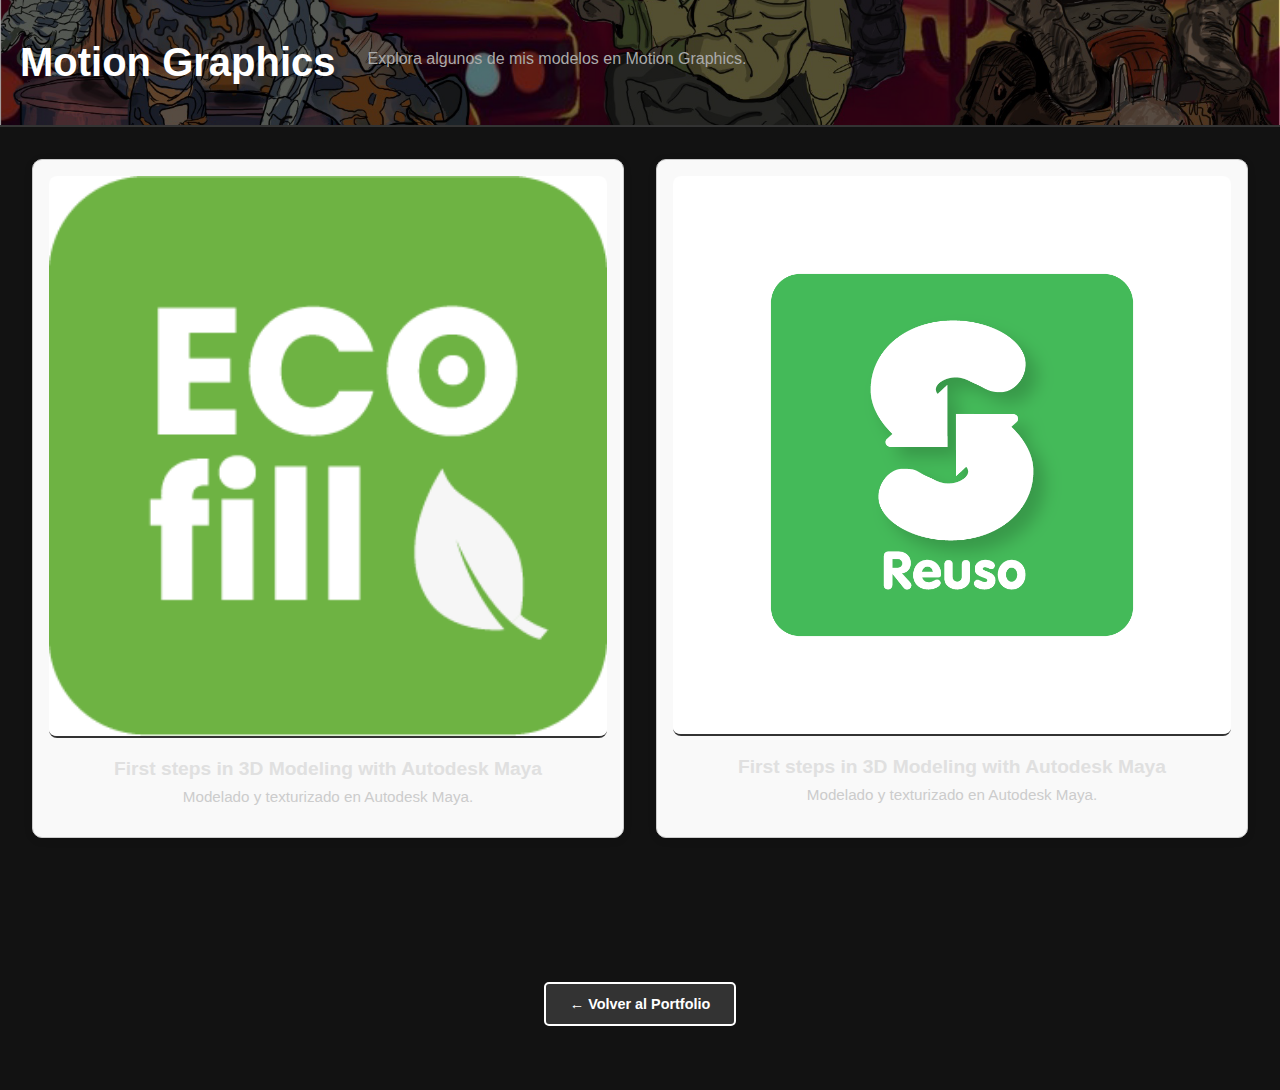
<file: 3d-modeling copy.html>
<!DOCTYPE html>
<html lang="es">
<head>
    <meta charset="UTF-8">
    <meta name="viewport" content="width=device-width, initial-scale=1.0">
    <title>Motion Graphics - David Bastida</title>
    <link rel="stylesheet" href="style.css">
    <link rel="stylesheet" href="style-3d.css">
</head>
<body>

<header class="encabezado">
    <h1 class="titulo-pagina">Motion Graphics</h1>
    <p>Explora algunos de mis modelos en Motion Graphics.</p>
</section>
</header>

<section class="portfolio">
    
    <div class="proyecto">
  <a href="proyecto1.html">
    <img src="img/ecofill.png" alt="Proyecto 3D 1">
    <h3>First steps in 3D Modeling with Autodesk Maya</h3>
    <p>Modelado y texturizado en Autodesk Maya.</p>
  </a>

</div>
        <div class="proyecto">
  <a href="proyecto2.html">
    <img src="img/REUSO.png" alt="Proyecto 3D 1">
    <h3>First steps in 3D Modeling with Autodesk Maya</h3>
    <p>Modelado y texturizado en Autodesk Maya.</p>
  </a>
 </div>
    
</section>

<footer>
    <a href="index.html" class="boton">← Volver al Portfolio</a>
</footer>

</body>
</html>
</file>
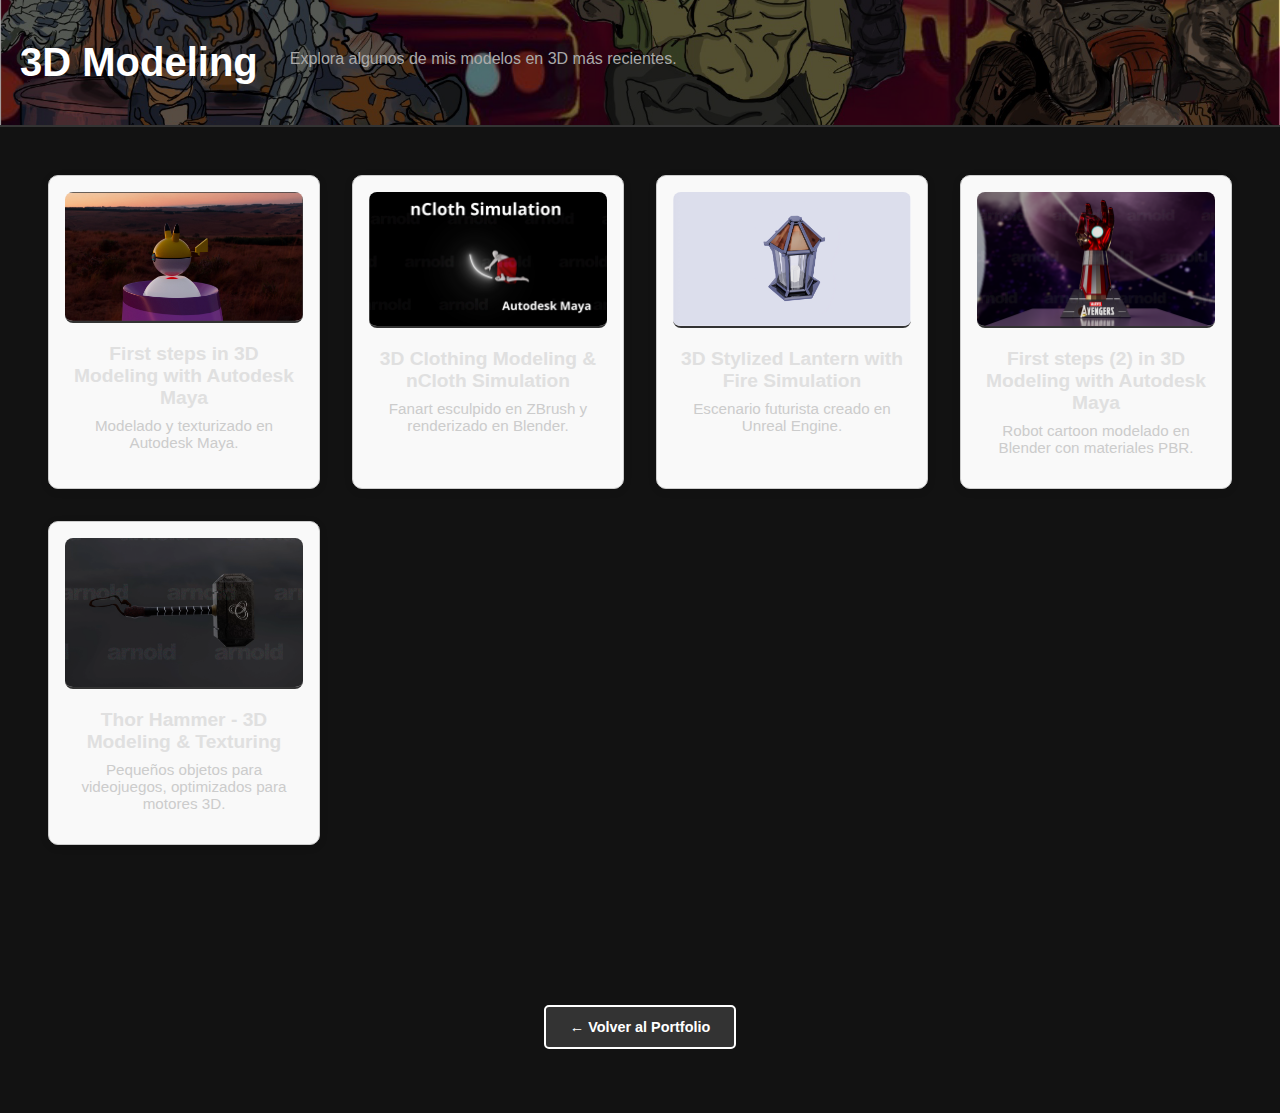
<file: 3d-modeling.html>
<!DOCTYPE html>
<html lang="es">
<head>
    <meta charset="UTF-8">
    <meta name="viewport" content="width=device-width, initial-scale=1.0">
    <title>3D Modeling - David Bastida</title>
    <link rel="stylesheet" href="style.css">
    <link rel="stylesheet" href="style-3d.css">
</head>
<body>

<header class="encabezado">
    <h1 class="titulo-pagina">3D Modeling</h1>
    <p>Explora algunos de mis modelos en 3D más recientes.</p>
</section>
</header>

<section class="portfolio">
    
    <div class="catalogo-3d">
        <div class="proyecto">
            <img src="img/pokemon.jpg" alt="Proyecto 3D 1">
            <h3>First steps in 3D Modeling with Autodesk Maya</h3>
            <p>Modelado y texturizado en Autodesk Maya.</p>
        </div>
        <div class="proyecto">
            <img src="img/nCloth Simulation Autodesk Maya.png" alt="Proyecto 3D 2">
            <h3>3D Clothing Modeling & nCloth Simulation</h3>
            <p>Fanart esculpido en ZBrush y renderizado en Blender.</p>
        </div>
        <div class="proyecto">
            <img src="img/lamp.png" alt="Proyecto 3D 3">
            <h3>3D Stylized Lantern with Fire Simulation</h3>
            <p>Escenario futurista creado en Unreal Engine.</p>
        </div>
        <div class="proyecto">
            <img src="img/IRON_MAN.png" alt="Proyecto 3D 4">
            <h3>First steps (2) in 3D Modeling with Autodesk Maya</h3>
            <p>Robot cartoon modelado en Blender con materiales PBR.</p>
        </div>
        <div class="proyecto">
            <img src="img/martillo.png" alt="Proyecto 3D 5">
            <h3>Thor Hammer - 3D Modeling & Texturing</h3>
            <p>Pequeños objetos para videojuegos, optimizados para motores 3D.</p>
        </div>
    </div>
    
</section>

<footer>
    <a href="index.html" class="boton">← Volver al Portfolio</a>
</footer>

</body>
</html>
</file>
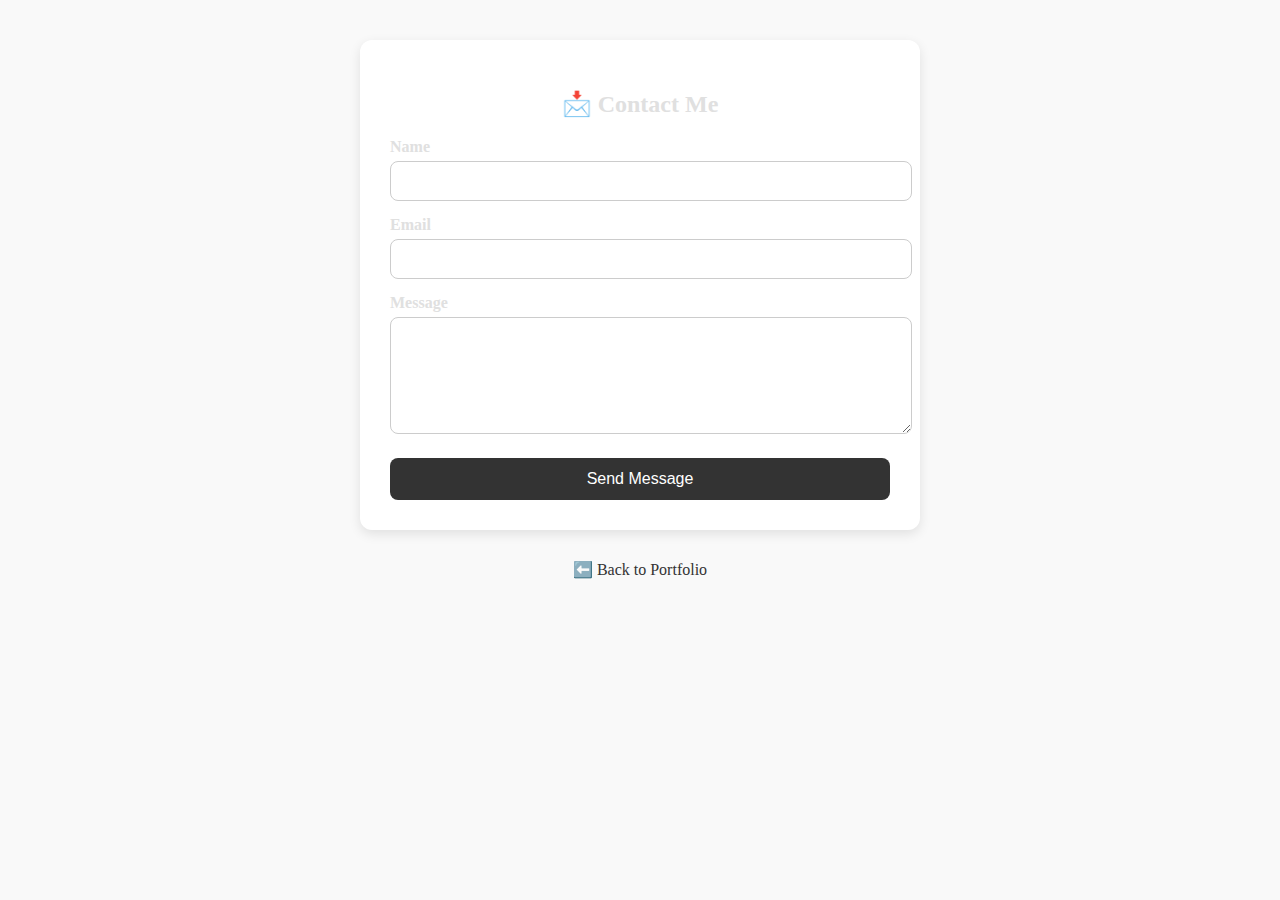
<file: contact.html>
<!DOCTYPE html>
<html lang="en">
<head>
  <meta charset="UTF-8" />
  <meta name="viewport" content="width=device-width, initial-scale=1.0"/>
  <title>Contact Me - David Bastida</title>
  <link rel="stylesheet" href="style.css" />
  <style>
    body {
      font-family: 'Georgia', serif;
      background-color: #f9f9f9;
      padding: 40px;
    }

    .form-contacto {
      max-width: 500px;
      margin: 0 auto;
      background: white;
      padding: 30px;
      border-radius: 12px;
      box-shadow: 0 4px 12px rgba(0,0,0,0.1);
    }

    .form-contacto h2 {
      text-align: center;
      margin-bottom: 20px;
    }

    .form-contacto label {
      display: block;
      margin-top: 15px;
      font-weight: bold;
    }

    .form-contacto input,
    .form-contacto textarea {
      width: 100%;
      padding: 10px;
      margin-top: 5px;
      border-radius: 8px;
      border: 1px solid #ccc;
      font-size: 1rem;
    }

    .form-contacto button {
      margin-top: 20px;
      width: 100%;
      background-color: #333;
      color: white;
      padding: 12px;
      border: none;
      border-radius: 8px;
      font-size: 1rem;
      cursor: pointer;
      transition: background-color 0.3s ease;
    }

    .form-contacto button:hover {
      background-color: #000;
    }

    .back-link {
      text-align: center;
      margin-top: 30px;
    }

    .back-link a {
      color: #333;
      text-decoration: none;
    }
  </style>
</head>
<body>

<form action="https://formspree.io/f/xwpqkgov" method="POST" class="form-contacto">
  <h2>📩 Contact Me</h2>

  <!-- Redirección a página de gracias -->
  <input type="hidden" name="_redirect" value="https://formspree.io/thanks?language=en">

  <label for="name">Name</label>
  <input type="text" id="name" name="name" required />

  <label for="email">Email</label>
  <input type="email" id="email" name="email" required />

  <label for="message">Message</label>
  <textarea id="message" name="message" rows="5" required></textarea>

  <button type="submit">Send Message</button>
</form>

  <div class="back-link">
    <a href="index.html">⬅️ Back to Portfolio</a>
  </div>

</body>
</html>
</file>
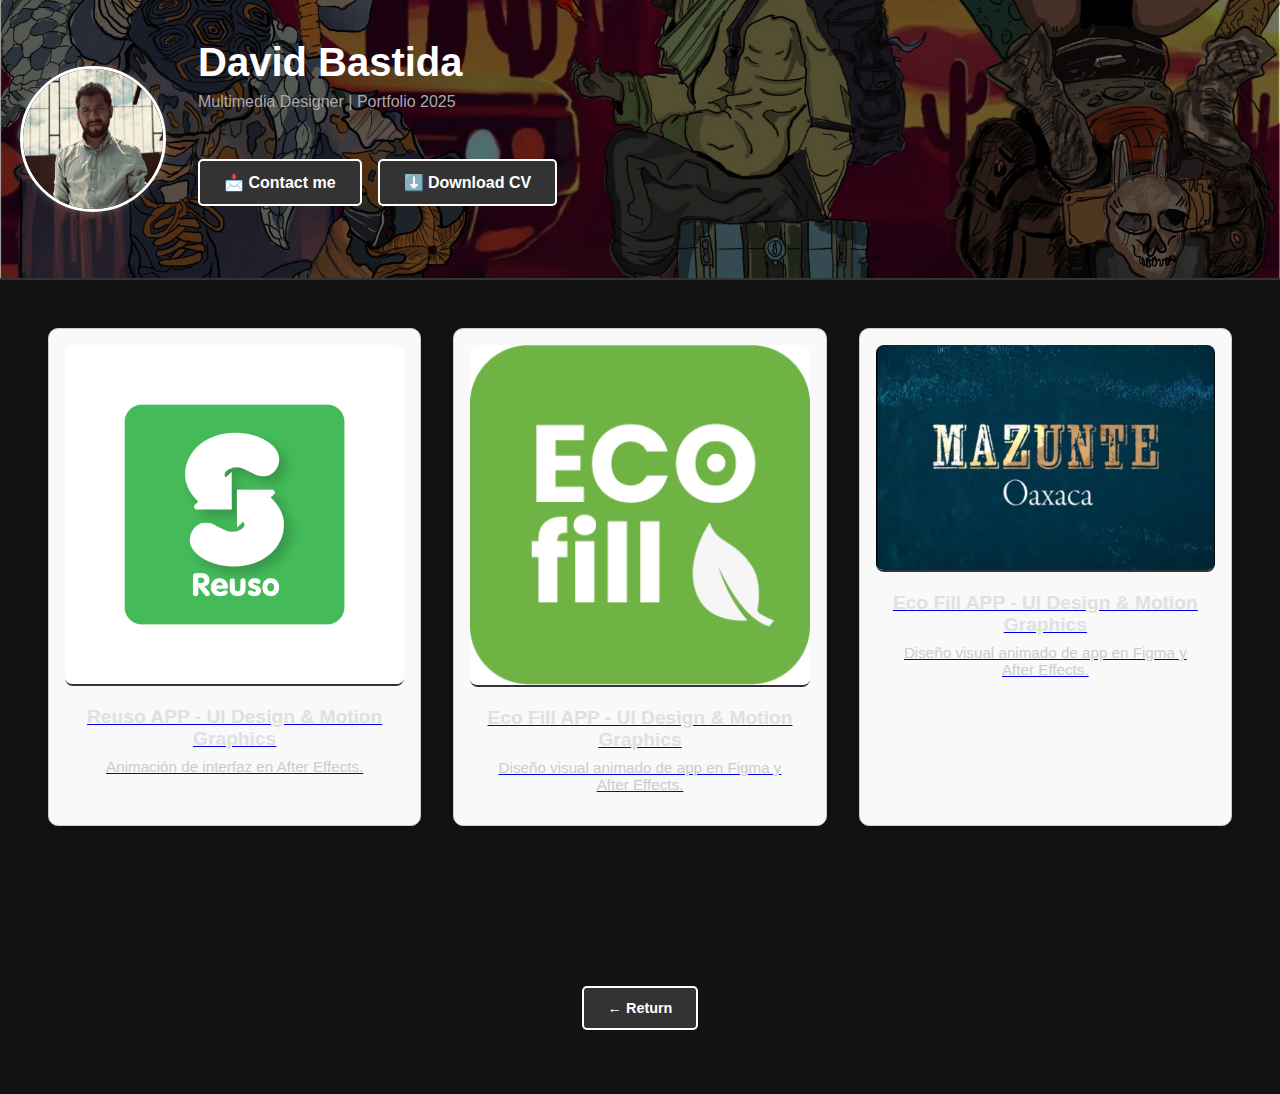
<file: motion-graphics.html>
<!DOCTYPE html>
<html lang="es">
<head>
  <meta charset="UTF-8">
  <meta name="viewport" content="width=device-width, initial-scale=1.0">
  <title>Motion Graphics - David Bastida</title>
  <link rel="stylesheet" href="style.css">
  <link rel="stylesheet" href="style-3d.css">
</head>
<body>

<header class="encabezado">
  <img src="img/perfil.JPG" alt="David Bastida" class="avatar" />
  <div class="info">
    <h1>David Bastida</h1>
    <p>Multimedia Designer | Portfolio 2025</p>
    <div class="botones-header">
      <a href="mailto:david.ramire@anahuac.mx" class="boton">📩 Contact me</a>
      <a href="docs/CV-David-Bastida.pdf" class="boton" download>⬇️ Download CV</a>
    </div>
  </div>

  <!-- MENÚ MOVIDO ABAJO -->
  
</header>

<section class="portfolio">
  <div class="catalogo-3d">

    <a href="https://www.youtube.com/watch?v=ii9PpGSDCUk" target="_blank" class="proyecto">
      <img src="img/REUSO.png" alt="Proyecto Reuso">
      <h3>Reuso APP - UI Design & Motion Graphics</h3>
      <p>Animación de interfaz en After Effects.</p>
    </a>

    <a href="https://www.youtube.com/watch?v=uaMw_UBLJ6s" target="_blank" class="proyecto">
      <img src="img/ecofill.png" alt="Proyecto EcoFill">
      <h3>Eco Fill APP - UI Design & Motion Graphics</h3>
      <p>Diseño visual animado de app en Figma y After Effects.</p>
    </a>

     <a href="https://youtube.com/shorts/VjpjSB_X8AM?feature=share" target="_blank" class="proyecto">
      <img src="img/Mazunte.JPG" alt="Proyecto EcoFill">
      <h3>Eco Fill APP - UI Design & Motion Graphics</h3>
      <p>Diseño visual animado de app en Figma y After Effects.</p>
    </a>

  </div>
</section>

<footer>
  <a href="index.html" class="boton">← Return</a>
</footer>

</body>
</html>
</file>
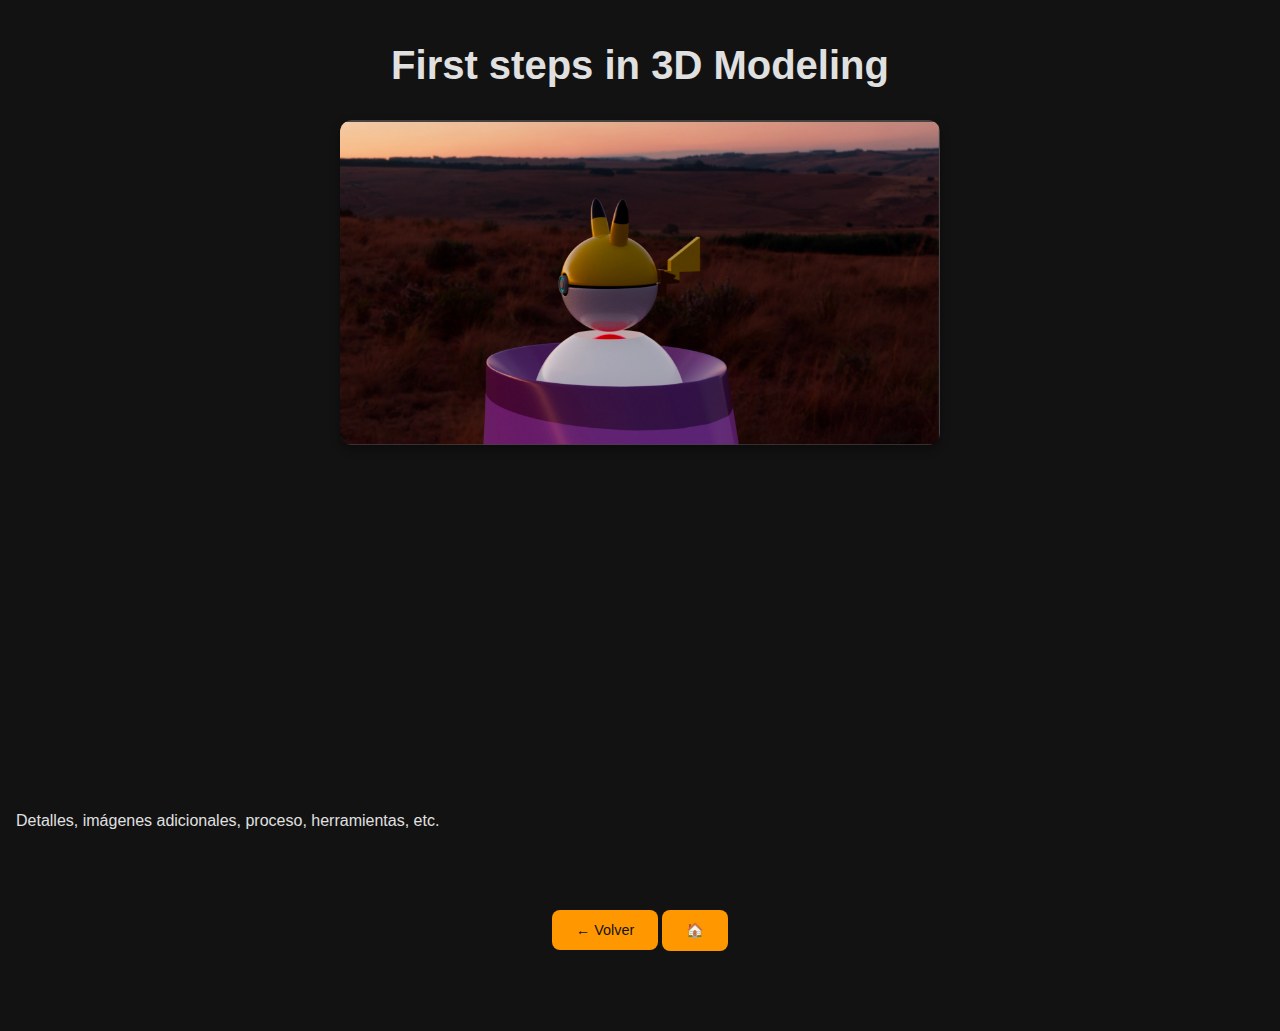
<file: proyecto1.html>
<!DOCTYPE html>
<html lang="es">
<head>
  <meta charset="UTF-8">
  <title>First steps in 3D Modeling - David Bastida</title>
  <link rel="stylesheet" href="style.css">
  <link rel="stylesheet" href="style-proyectos.css">
</head>
<body>
  <header>
    <h1>First steps in 3D Modeling</h1>
  </header>
  <section>
  <img src="img/pokemon.jpg" alt="Proyecto 3D" class="imagen-proyecto">

  <iframe class="video-youtube" 
    width="560" height="315" 
    src="https://www.youtube.com/embed/p6Z01YWtGGU"    title="YouTube video player" 
    frameborder="0" 
    allow="accelerometer; autoplay; clipboard-write; encrypted-media; gyroscope; picture-in-picture; web-share" 
    allowfullscreen>
  </iframe>

  <p>Detalles, imágenes adicionales, proceso, herramientas, etc.</p>
</section>

  <footer>
    <a href="3d-modeling.html">← Volver</a>  <a href="index.html" class="boton-regresar" title="Volver al menú principal">🏠</a>

  </footer>
  
</body>
</html>
</file>
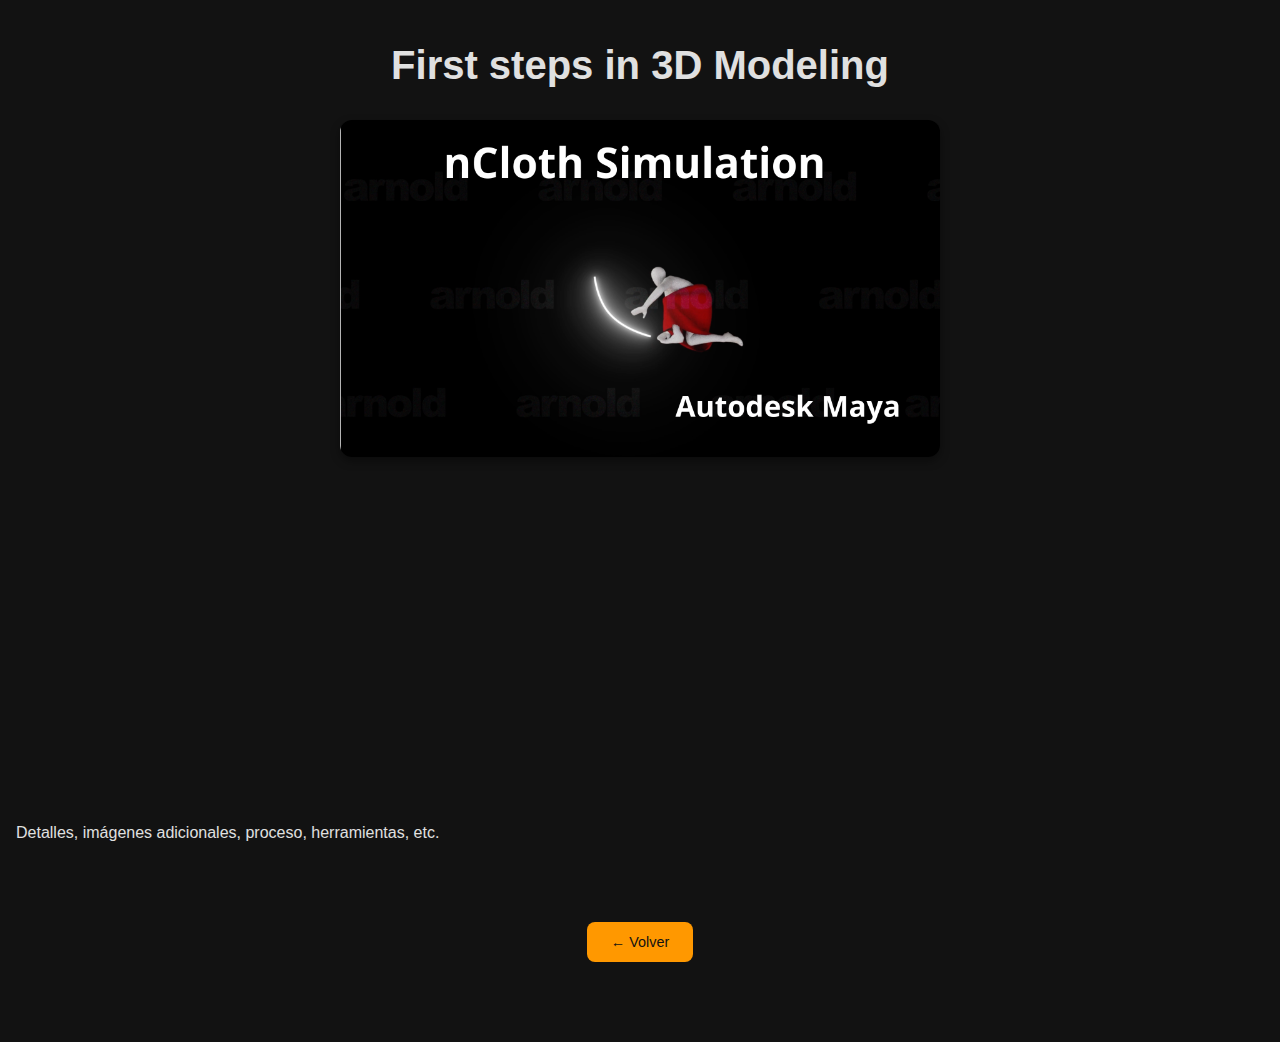
<file: proyecto2.html>
<!DOCTYPE html>
<html lang="es">
<head>
  <meta charset="UTF-8">
  <title>First steps in 3D Modeling - David Bastida</title>
  <link rel="stylesheet" href="style.css">
  <link rel="stylesheet" href="style-proyectos.css">
</head>
<body>
  <header>
    <h1>First steps in 3D Modeling</h1>
  </header>
  <section>
  <img src="img/nCloth.png" alt="Proyecto 3D" class="imagen-proyecto">

  <iframe class="video-youtube" 
    width="560" height="315" 
    src="https://www.youtube.com/watch?v=pLYwsJuD-Po"    title="YouTube video player" 
    frameborder="0" 
    allow="accelerometer; autoplay; clipboard-write; encrypted-media; gyroscope; picture-in-picture; web-share" 
    allowfullscreen>
  </iframe>

  <p>Detalles, imágenes adicionales, proceso, herramientas, etc.</p>
</section>

  <footer>
    <a href="3d-modeling.html">← Volver</a>
  </footer>
</body>
</html>
</file>
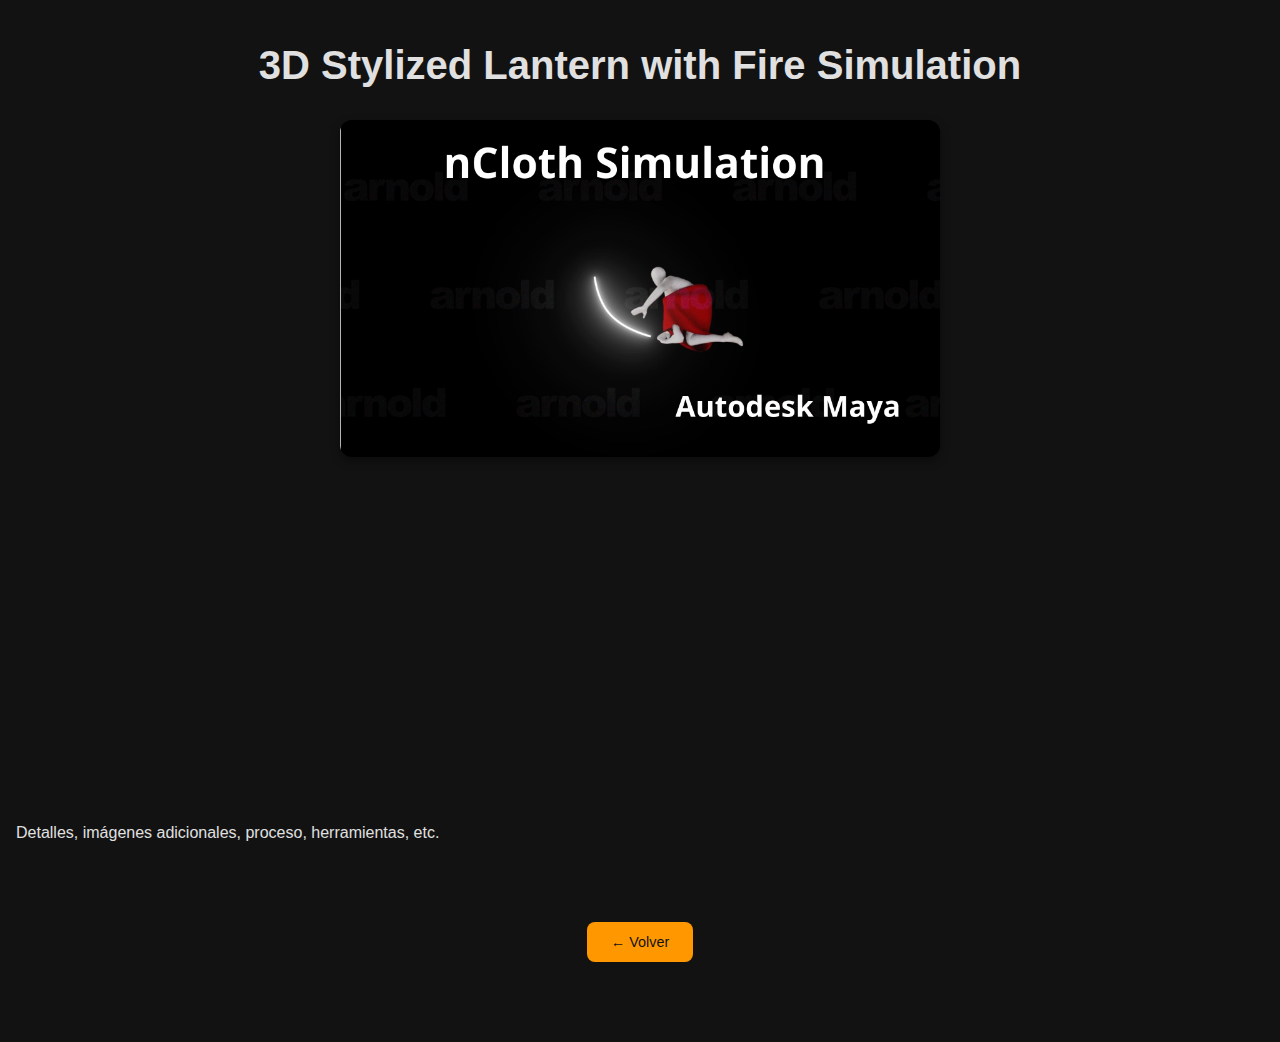
<file: proyecto3.html>
<!DOCTYPE html>
<html lang="es">
<head>
  <meta charset="UTF-8">
  <title>3D Clothing Modeling - David Bastida</title>
  <link rel="stylesheet" href="style.css">
  <link rel="stylesheet" href="style-proyectos.css">
</head>
<body>
  <header>
    <h1>3D Stylized Lantern with Fire Simulation</h1>
  </header>

  <section>
    <img src="img/nCloth.png" alt="Proyecto 3D" class="imagen-proyecto">

    <iframe class="video-youtube" 
      width="560" height="315" 
      src="https://www.youtube.com/watch?v=3Zq-hA4e-Hc" 
      title="YouTube video player" 
      frameborder="0" 
      allow="accelerometer; autoplay; clipboard-write; encrypted-media; gyroscope; picture-in-picture; web-share" 
      allowfullscreen>
    </iframe>

    <p>Detalles, imágenes adicionales, proceso, herramientas, etc.</p>
  </section>

  <footer>
    <a href="3d-modeling.html">← Volver</a>
  </footer>
</body>
</html>
</file>
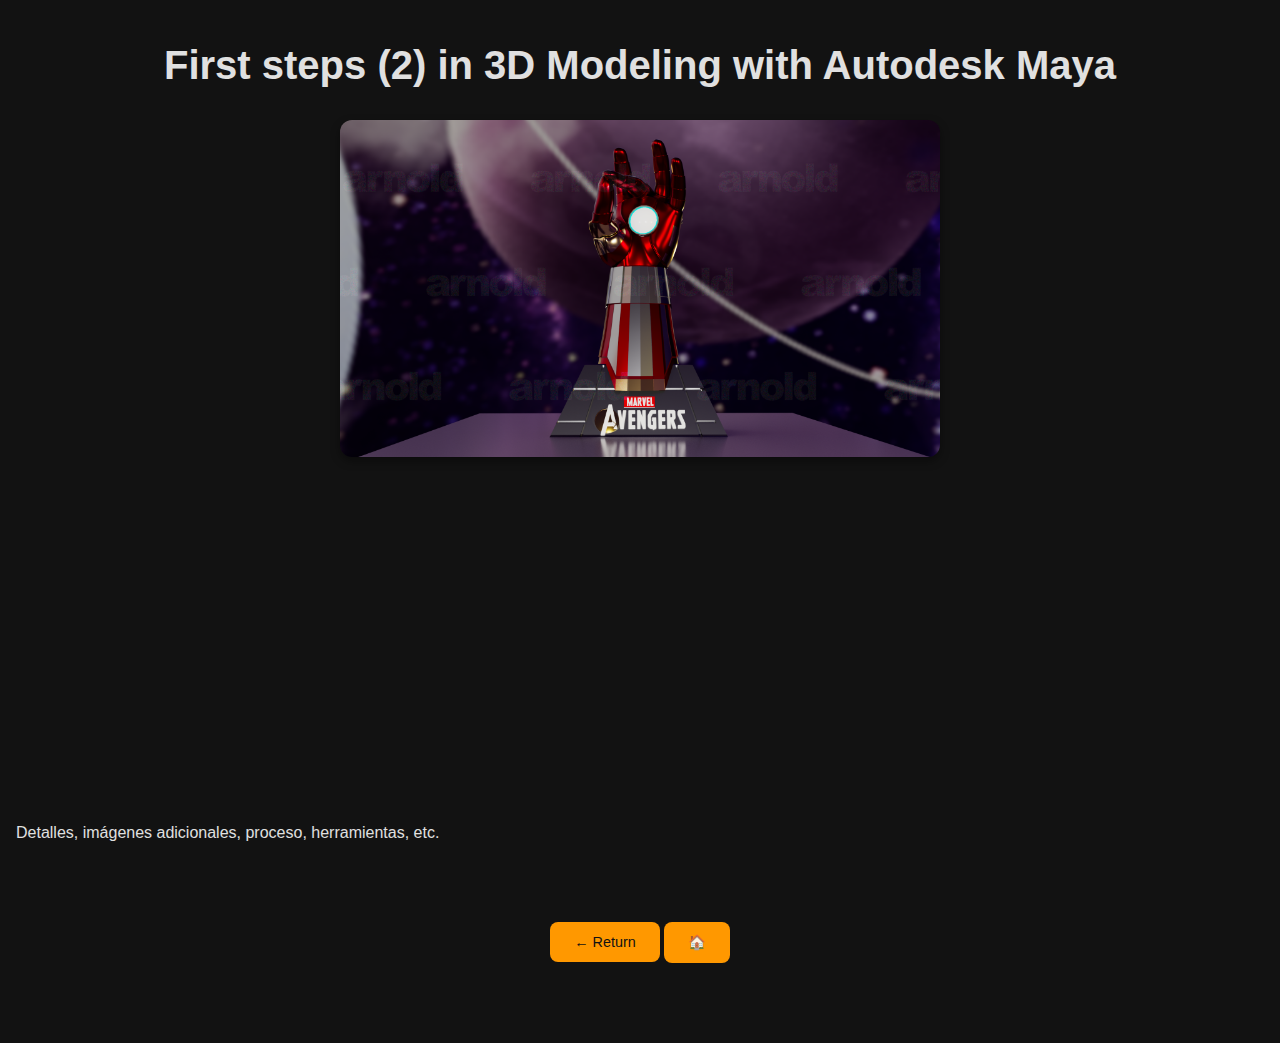
<file: proyecto4.html>
<!DOCTYPE html>
<html lang="es">
<head>
  <meta charset="UTF-8">
  <title>3D Clothing Modeling - David Bastida</title>
  <link rel="stylesheet" href="style.css">
  <link rel="stylesheet" href="style-proyectos.css">
</head>
<body>
  <header>
    <h1>First steps (2) in 3D Modeling with Autodesk Maya</h1>
  </header>

  <section>
    <img src="img/IRON_MAN.png" alt="Proyecto 3D" class="imagen-proyecto">

    <iframe class="video-youtube" 
      width="560" height="315" 
      src="https://www.youtube.com/embed/84dAqVjDDG4"
      title="YouTube video player" 
      frameborder="0" 
      allow="accelerometer; autoplay; clipboard-write; encrypted-media; gyroscope; picture-in-picture; web-share" 
      allowfullscreen>
    </iframe>

    <p>Detalles, imágenes adicionales, proceso, herramientas, etc.</p>
  </section>

  <footer>
    <a href="3d-modeling.html">← Return</a>  <a href="index.html" class="boton-regresar" title="Volver al menú principal">🏠</a>
  </footer>
</body>
</html>
</file>
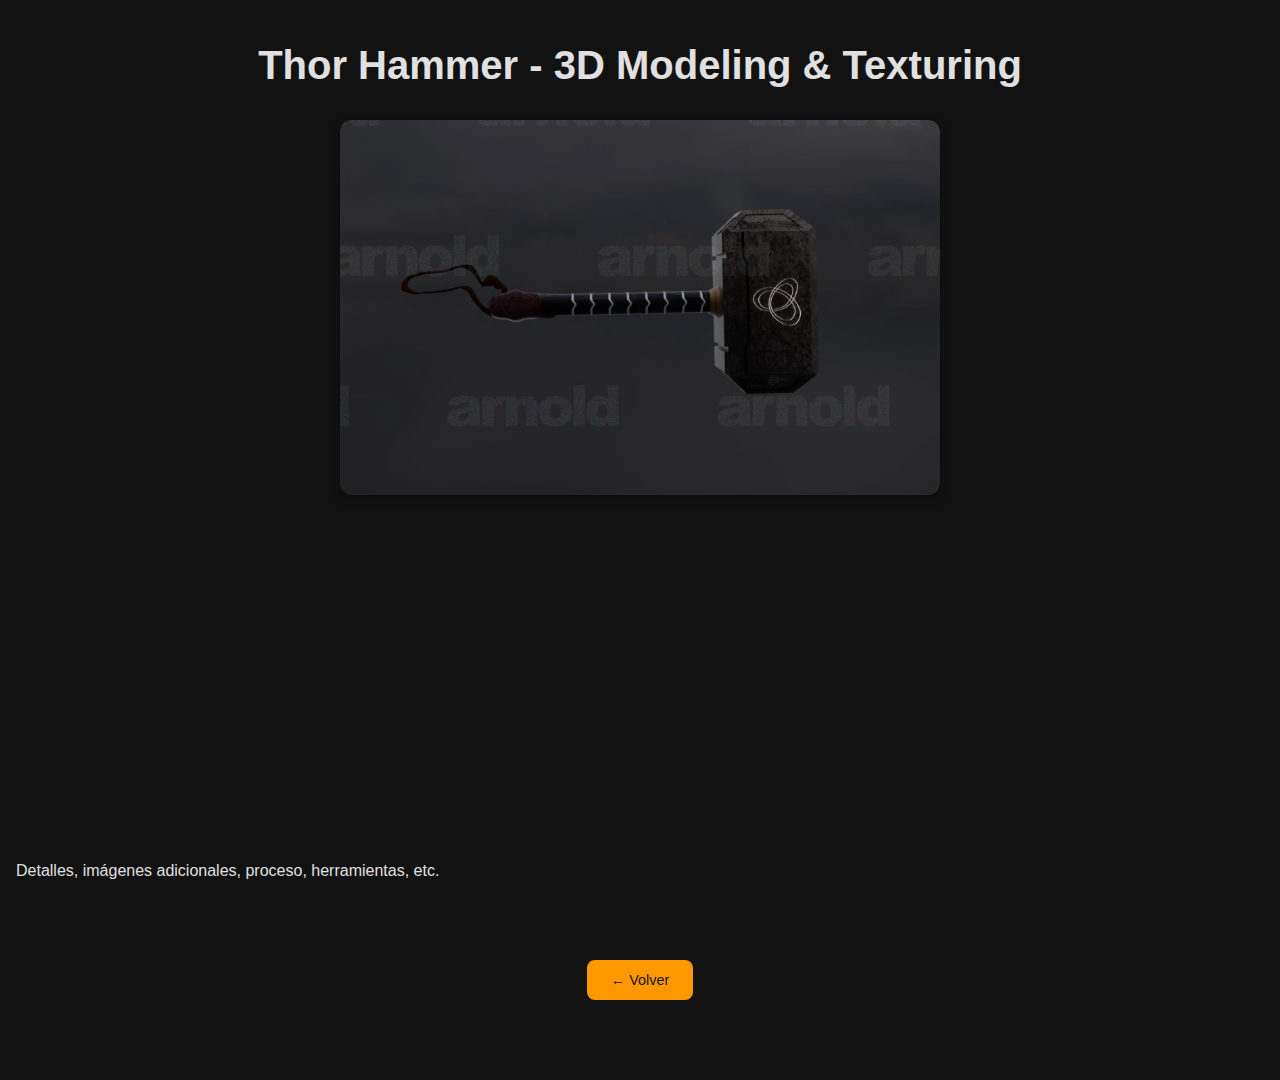
<file: proyecto5.html>
<!DOCTYPE html>
<html lang="es">
<head>
  <meta charset="UTF-8">
  <title>3D Clothing Modeling - David Bastida</title>
  <link rel="stylesheet" href="style.css">
  <link rel="stylesheet" href="style-proyectos.css">
</head>
<body>
  <header>
    <h1>Thor Hammer - 3D Modeling & Texturing</h1>
  </header>

  <section>
    <img src="img/martillo.png" alt="Proyecto 3D" class="imagen-proyecto">

    <iframe class="video-youtube" 
      width="560" height="315" 
      src="https://www.youtube.com/embed/MKjISpaKti4"      title="YouTube video player" 
      frameborder="0" 
      allow="accelerometer; autoplay; clipboard-write; encrypted-media; gyroscope; picture-in-picture; web-share" 
      allowfullscreen>
    </iframe>

    <p>Detalles, imágenes adicionales, proceso, herramientas, etc.</p>
  </section>

  <footer>
    <a href="3d-modeling.html">← Volver</a>
  </footer>
</body>
</html>
</file>
<file: style.css>
/* GENERAL */
body {
    margin: 0;
    font-family: Arial, Helvetica, sans-serif;
    background-color: #121212;
    color: #e0e0e0;
}

.encabezado {
  display: flex;
  align-items: center;
  justify-content: flex-start;
  gap: 2rem;
  padding: 40px 20px;
  background-image: url('img/fondo.png');
  background-size: cover;
  background-position: center;
  background-repeat: no-repeat;
  border-bottom: 2px solid #333;
  color: white;
  text-align: left;
  flex-wrap: wrap;
}

.avatar {
  width: 140px;
  height: 140px;
  border-radius: 50%;
  border: 3px solid white;
  object-fit: cover;
  box-shadow: 0 0 10px rgba(255,255,255,0.2);
}

.info {
  display: flex;
  flex-direction: column;
  justify-content: center;
  align-items: flex-start;
  max-width: 600px;
  flex: 1;
}

.encabezado h1 {
  font-size: 2.5rem;
  margin: 0;
  color: #ffffff;
}

.encabezado p {
  font-size: 1rem;
  color: #aaaaaa;
  margin: 0.5rem 0 1rem 0;
}

.botones-header {
  display: flex;
  flex-direction: row;
  gap: 1rem;
}

.boton {
  display: inline-block;
  padding: 10px 20px;
  background-color: rgba(255, 255, 255, 0.2);
  color: white;
  border: 2px solid white;
  border-radius: 30px;
  text-decoration: none;
  transition: background-color 0.3s ease, color 0.3s ease;
  font-weight: 600;
}

.boton:hover {
  background-color: white;
  color: black;
}

/* PORTFOLIO GENERAL */
.portfolio {
    display: grid;
    grid-template-columns: repeat(auto-fit, minmax(300px, 1fr));
    gap: 2rem;
    padding: 2rem;
}

.project, .proyecto {
    border: 1px solid #333;
    border-radius: 10px;
    overflow: hidden;
    background-color: #1f1f1f;
    transition: transform 0.3s ease, box-shadow 0.3s ease;
    cursor: pointer;
    text-align: center;
}

.project img, .proyecto img {
    width: 100%;
    height: 200px;
    object-fit: cover;
    border-radius: 8px 8px 0 0;
    border-bottom: 2px solid #333;
}

.project h3, .proyecto h3 {
    margin: 1rem 0 0.5rem 0;
    font-size: 1.2rem;
    color: #e0e0e0;
}

.project p, .proyecto p {
    color: #cccccc;
    font-size: 0.95rem;
    margin: 0 1rem 1rem 1rem;
}

.project a, .proyecto a {
    text-decoration: none;
    color: inherit;
    display: block;
}

.project:hover, .proyecto:hover {
    transform: translateY(-5px);
    box-shadow: 0 10px 20px rgba(0, 188, 212, 0.3);
}

/* CERTIFICADOS */
.certificados {
    padding: 2rem;
    background-color: #fafafa;
    text-align: center;
}

.certificados h2 {
    font-size: 2rem;
    margin-bottom: 1.5rem;
    color: #333;
}

.certificados-lista {
    display: flex;
    justify-content: center;
    flex-wrap: wrap;
    gap: 2rem;
}

.certificado {
    width: 250px;
    transition: transform 0.3s ease;
}

.certificado img {
    width: 100%;
    height: auto;
    border-radius: 8px;
    box-shadow: 0 4px 12px rgba(0, 0, 0, 0.1);
}

.certificado img:hover {
    transform: scale(1.05);
}

.certificado p {
    margin-top: 0.8rem;
    font-weight: 600;
    color: #555;
    font-size: 1rem;
}

/* ABOUT + REDES */
.acerca-de-mi, .redes-sociales {
    max-width: 900px;
    margin: 3rem auto;
    padding: 1rem;
    background-color: #474646;
    border-radius: 8px;
    color: #e0e0e0;
}

.acerca-de-mi h2, .redes-sociales h2 {
    text-align: center;
    margin-bottom: 1rem;
    font-size: 2rem;
}

.redes-sociales ul {
    list-style: none;
    display: flex;
    justify-content: center;
    gap: 2rem;
    padding: 0;
}

.redes-sociales ul li a {
    color: #4fc3f7;
    text-decoration: none;
    font-weight: 600;
    transition: color 0.3s;
}

.redes-sociales ul li a:hover {
    color: #82b1ff;
}

/* FOOTER */
footer {
    text-align: center;
    padding: 2rem;
    font-size: 0.9rem;
    color: #888888;
}

/* ABOUT HEADER (sección adicional, opcional) */
.about-header {
    background-color: #1e1e1e;
    padding: 3rem 1.5rem;
    text-align: center;
    border-bottom: 2px solid #333;
}

.container-about {
    max-width: 900px;
    margin: 0 auto;
    color: #e0e0e0;
}

.about-header h2 {
    font-size: 2rem;
    margin-bottom: 1rem;
    color: #4fc3f7;
}

.about-header p {
    font-size: 1.1rem;
    line-height: 1.7;
    color: #cccccc;
}

/* RESPONSIVE HEADER */
@media (max-width: 600px) {
    .encabezado {
        flex-direction: column;
        text-align: center;
    }

    .botones-header {
        flex-direction: column;
    }
}

.about-header {
  background-color: #1e1e1e;
  padding: 3rem 1.5rem;
  border-bottom: 2px solid #333;
}

.about-container {
  display: flex;
  flex-wrap: wrap;
  max-width: 1200px;
  margin: 0 auto;
  gap: 2rem;
  align-items: center;
  justify-content: center;
}

.about-texto {
  flex: 1 1 400px;
  color: #e0e0e0;
}

.about-texto h2 {
  font-size: 2rem;
  margin-bottom: 1rem;
  color: #4fc3f7;
}

.about-texto p {
  font-size: 1.1rem;
  line-height: 1.7;
  color: #cccccc;
}

.about-slider {
  flex: 1 1 400px;
  position: relative;
  max-width: 500px;
  height: 300px;
  overflow: hidden;
  border-radius: 8px;
}

.about-slider img {
  position: absolute;
  top: 0; left: 0;
  width: 100%;
  height: 100%;
  object-fit: cover;
  opacity: 0;
  transition: opacity 1s ease-in-out;
  border-radius: 8px;
}

.about-slider img.active {
  opacity: 1;
}


/* NAV MENU */
.nav-menu {
  display: flex;
  justify-content: center;
  background-color: #000; /* Fondo para que se vean bien las letras */
  padding: 0.5rem 0;
}

.nav-menu ul {
  list-style: none;
  padding: 0;
  margin: 0;
  display: flex;
  gap: 1rem;
  align-items: center;
}

.nav-menu li {
  position: relative;
}

.nav-menu a {
  text-decoration: none;
  color: white;
  padding: 0.5rem 1rem;
  display: block;
  font-weight: bold;
}

.submenu .dropdown {
  display: none;
  position: absolute;
  top: 100%;
  left: 0;
  background-color: #111;
  padding: 0;
  margin: 0;
  border-radius: 5px;
  z-index: 999;
}

.submenu:hover .dropdown {
  display: block;
}

.dropdown li a {
  padding: 0.5rem 1rem;
  width: 160px;
  white-space: nowrap;
}

.dropdown li a:hover {
  background-color: #333;
}

.submenu .dropdown {
  display: none;
  position: absolute;
  top: 100%;
  left: 0;
  background-color: #1f1f1f;
  border: 1px solid #333;
  padding: 0.5rem 0;
  min-width: 180px;
  border-radius: 5px;
  z-index: 10;
}

.submenu:hover .dropdown {
  display: block;
}

.submenu .dropdown li {
  padding: 0;
}

.submenu .dropdown li a {
  display: block;
  padding: 10px 15px;
  color: #ddd;
}

.submenu .dropdown li a:hover {
  background-color: #333;
}

/* Responsive nav adjustments */
@media (max-width: 768px) {
  .nav-menu ul {
    flex-direction: column;
    align-items: flex-start;
    gap: 0.5rem;
    margin-top: 1rem;
  }

  .submenu .dropdown {
    position: static;
    background-color: transparent;
    border: none;
  }

  .submenu .dropdown li a {
    padding-left: 1.5rem;
  }

  .submenu:hover .dropdown {
    display: block;
  }
}
</file>
<file: style-3d.css>
.catalogo-3d {
    display: grid;
    grid-template-columns: repeat(auto-fit, minmax(250px, 1fr));
    gap: 2rem;
    padding: 1rem;
}

.proyecto {
    border: 1px solid #ccc;
    border-radius: 10px;
    padding: 1rem;
    background-color: #f9f9f9;
    text-align: center;
    box-shadow: 0 2px 8px rgba(0, 0, 0, 0.1);
}

.proyecto img {
    width: 100%;
    height: auto;
    border-radius: 8px;
    object-fit: cover;
}

.titulo-pagina, h2, h3 {
    text-align: center;
}

.boton {
    display: inline-block;
    margin: 2rem auto;
    padding: 0.75rem 1.5rem;
    background-color: #333;
    color: #fff;
    text-decoration: none;
    border-radius: 5px;
    transition: background-color 0.3s ease;
}

.boton:hover {
    background-color: #555;
}

footer {
    text-align: center;
    margin-top: 3rem;
}
</file>
<file: style-proyectos.css>
body {
    background-color: #121212;
    color: #e0e0e0;
    font-family: Arial, sans-serif;
    margin: 0;
    padding: 1rem;
}

h1 {
    text-align: center;
    font-size: 2.5rem;
}

.imagen-proyecto {
    max-width: 600px; /* Tamaño máximo recomendado */
    width: 100%;      /* Para que se adapte a pantallas pequeñas */
    height: auto;     /* Mantiene proporción */
    display: block;
    margin: 2rem auto;
    border-radius: 12px;
    box-shadow: 0 4px 10px rgba(0, 0, 0, 0.4);

}

footer a {
    display: inline-block;
    margin: 2rem auto;
    padding: 0.75rem 1.5rem;
    background-color: #ff9800;
    color: #121212;
    text-decoration: none;
    border-radius: 8px;
    transition: background-color 0.3s ease;
}

footer a:hover {
    background-color: #ffa733;
}
</file>
